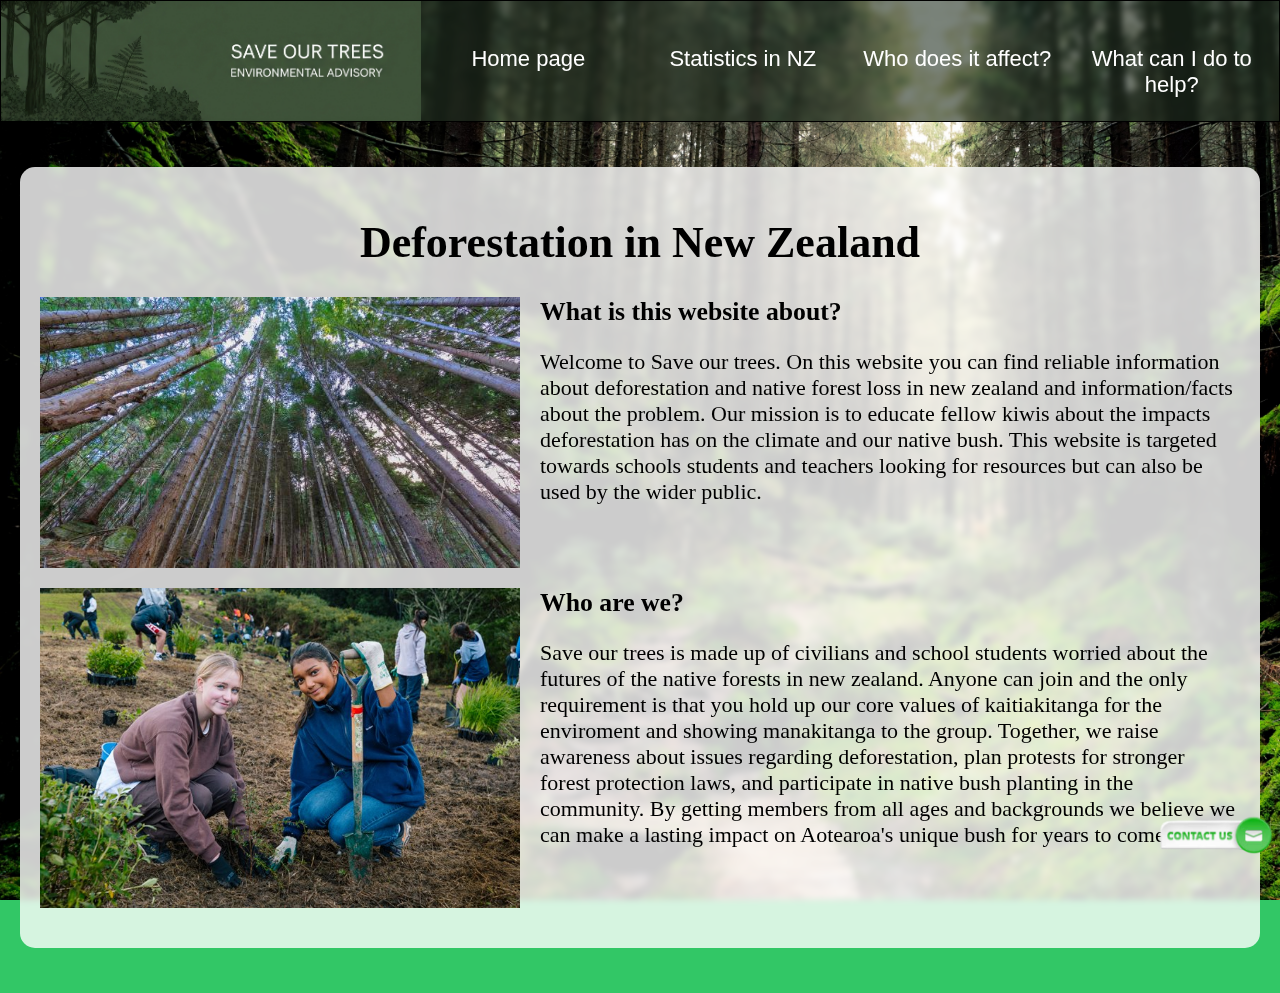
<file: index.html>
<!DOCTYPE html>
<html lang="en">
<head>
    <meta charset="UTF-8">
    <title>Save our trees</title>
    <link href="style.css" rel="stylesheet" type="text/css">
</head>
<body>
  <!-- Navbar -->
<div class="navbar">
        <a href="index.html"><img width="420"   style="float:left"  class="first" alt="websitelogo" src="images/newlogowebsite.png"></a>
        <a href="index.html" class = "nav"> <div>Home page</div></a>
       <a href="page2.html" class ="nav"> <div >Statistics in NZ</div></a>
       <a href="page3.html" class ="nav"> <div >Who does it affect?</div></a>
        <a href="page4.html" class ="nav"> <div >What can I do to help?</div></a>
    </div>

<!-- Content box for my first page which has 2 flex boxs inside it-->

  <div class="content-box">
    <h1>Deforestation in New Zealand</h1>

      <!-- Main flex box for my first page which contains an image and some text -->
<div class="main-flex-box">
        <img alt="forest" src="images/image2.jpg" width="480">
        <div>
        <H3> What is this website about?</H3>
        <p>Welcome to Save our trees. On this website you can find reliable information about deforestation and native forest loss in new zealand and information/facts about the problem.
            Our mission is to educate fellow kiwis about the impacts deforestation has on the climate and our native bush.
            This website is targeted towards schools students and teachers looking for resources but can also be used by the wider public.
        </p>

        </div>

    </div>

           <!-- Second flex box for my first page which contains an image and some text -->
    <div class="main-flex-box2">
        <img alt="whoarewe" src="images/whoarewe.jpg" width="480">
        <div>
        <H3> Who are we?</H3>
        <p>Save our trees is made up of civilians and school students worried about the futures of the native forests in new zealand.
            Anyone can join and the only requirement is that you hold up our core values of kaitiakitanga for the enviroment and showing manakitanga to the group.
            Together, we raise awareness about issues regarding deforestation, plan protests for stronger forest protection laws, and participate in native bush planting in the community.
            By getting members from all ages and backgrounds we believe we can make a lasting impact on Aotearoa's unique bush for years to come
        </p>
        </div>
    </div>
  </div>

  <!-- Footer which contains a link to my contact page -->

<div class="footer">
 <a href="contact.html"><img  width="210" alt="footerimage"  style="float:right" src="images/images.png"></a>
</div>
</body>

</html>
</file>
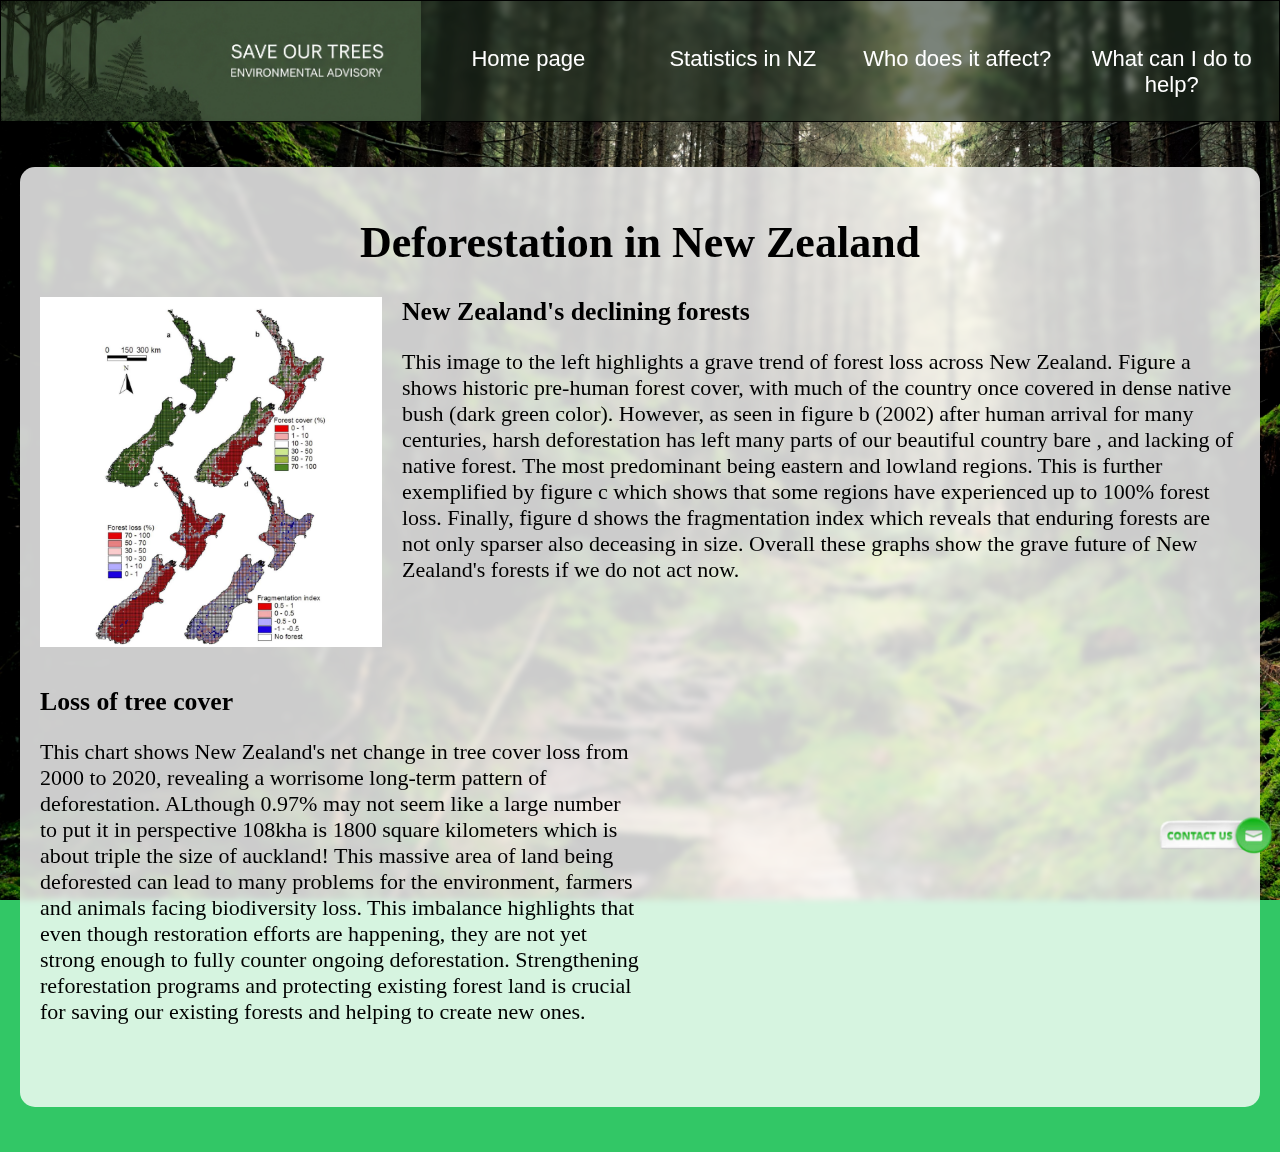
<file: page2.html>
<!DOCTYPE html>
<html lang="en">
<head>
    <meta charset="UTF-8">
    <title>Statistics in NZ</title>
    <link href="style.css" rel="stylesheet" type="text/css">
</head>
<body>

 <!-- Navbar -->
<div class="navbar">
        <a href="index.html"><img width="420" style="float:left"  alt="websitelogo" class="first" src="images/newlogowebsite.png"></a>
        <a href="index.html" class = "nav"> <div>Home page</div></a>
       <a href="page2.html" class ="nav"> <div >Statistics in NZ</div></a>
       <a href="page3.html" class ="nav"> <div >Who does it affect?</div></a>
        <a href="page4.html" class ="nav"> <div >What can I do to help?</div></a>
    </div>

<!-- Content box for my second page which has 2 flex boxs inside it-->
  <div class="content-box">
    <h1>Deforestation in New Zealand</h1>

          <!-- Main flex box for my second page which contains an image and some text -->
      <div class="main-flex-box">
         <img src="images/deforestationfax.png" alt="deforestation-data" width="342" height="350">
        <div>
        <H3> New Zealand's declining forests</H3>
        <p>This image to the left  highlights a grave trend of forest loss across New Zealand.
            Figure a shows historic pre-human forest cover, with much of the country once covered in dense native bush (dark green color).
            However, as seen in figure b (2002) after human arrival for many centuries, harsh deforestation has left many parts of our beautiful country bare , and lacking of native forest. The most predominant being eastern and lowland regions.
            This is further exemplified by figure c which shows that some regions have experienced up to 100% forest loss. Finally,  figure d shows the fragmentation index which reveals that enduring forests are not only sparser also deceasing in size.
            Overall these graphs show the grave future of New Zealand's forests if we do not act now.
        </p>
        </div>
    </div>
      <!-- Second flex box for my second page which contains an iframe and some text -->

    <div class="main-flex-box3">
        <div>
        <H3> Loss of tree cover</H3>
        <p>This chart shows New Zealand's net change in tree cover loss from 2000 to 2020, revealing a worrisome long-term pattern of deforestation.
            ALthough 0.97% may not seem like a large number to put it in perspective 108kha is 1800 square kilometers which is about triple the size of auckland!
            This massive area of land being deforested can lead to many problems for the environment, farmers and animals facing biodiversity loss.
            This imbalance highlights that even though restoration efforts are happening, they are not yet strong enough to fully counter ongoing deforestation.
            Strengthening reforestation programs and protecting existing forest land is crucial for saving our existing forests and helping to create new ones.
        </p>
        </div>
        <iframe width="580" height="40"  src="https://www.globalforestwatch.org/embed/widget/netChange/country/NZL?hideFooter=true"></iframe>
    </div>
  </div>

 <!-- Footer which contains a link to my contact page -->

<div class="footer">
 <a href="contact.html"><img  width="210" alt="footerimage"  style="float:right" src="images/images.png"></a>
</div>
</body>
</html>
</file>
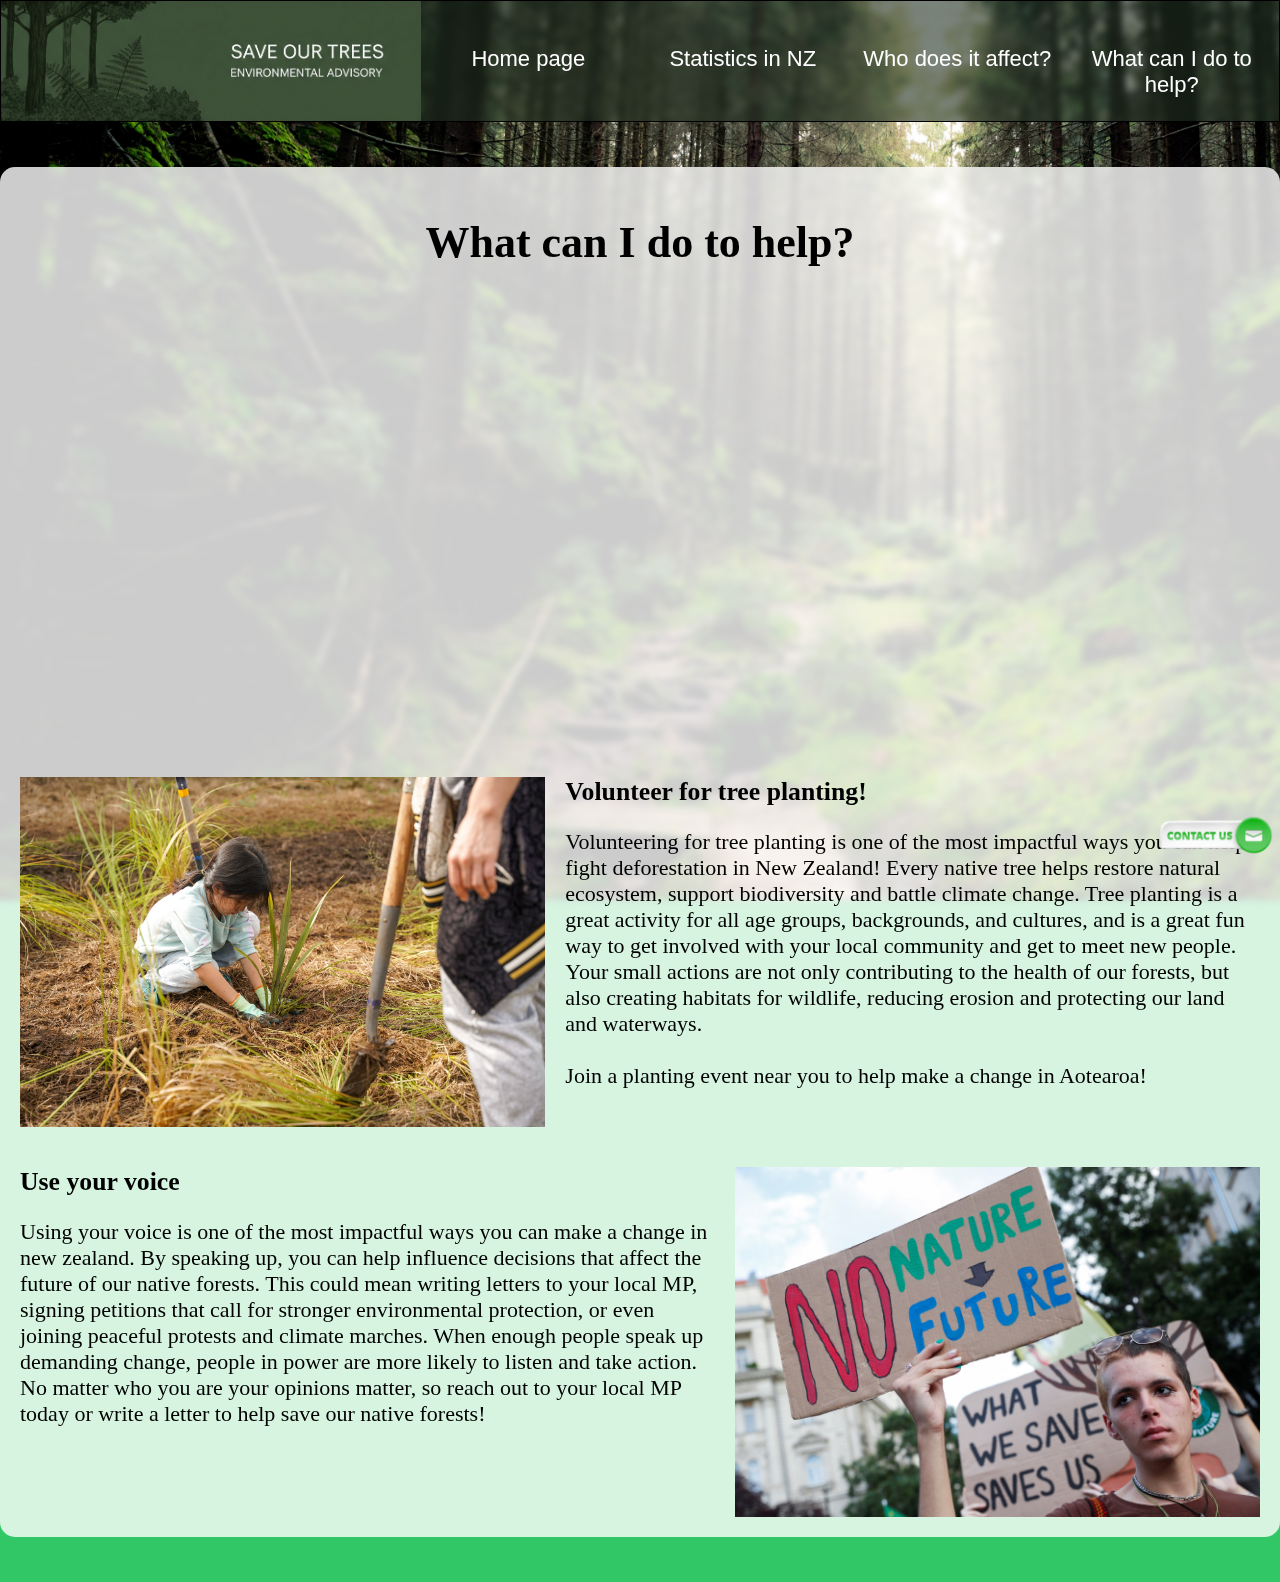
<file: page4.html>
<!DOCTYPE html>
<html lang="en">
<head>
    <meta charset="UTF-8">
    <title>What can I do to help?</title>
    <link href="style.css" rel="stylesheet" type="text/css" >

</head>
<body>
<!-- Navbar -->
 <div class="navbar">
        <a href="index.html"><img width="420" style="float:left" alt="websitelogo"  class="first" src="images/newlogowebsite.png"></a>
        <a href="index.html" class = "nav"> <div>Home page</div></a>
       <a href="page2.html" class ="nav"> <div >Statistics in NZ</div></a>
       <a href="page3.html" class ="nav"> <div >Who does it affect?</div></a>
        <a href="page4.html" class ="nav"> <div >What can I do to help?</div></a>
    </div>

<!-- Content box for my page 4 which includes a video and some flex boxes inside it-->

   <div class="content-box4">
    <h1>What can I do to help?</h1>
       <div class="iframe1">
<iframe width="1200" height="440" src="https://www.youtube.com/embed/p8KHO4W--5E?si=lSSvPaWKp7S_uRTc" title="YouTube video player"  allow="accelerometer; autoplay; clipboard-write; encrypted-media; gyroscope; picture-in-picture; web-share" referrerpolicy="strict-origin-when-cross-origin" allowfullscreen></iframe>
       </div>

       <!-- Main flex box for page 4 contain an image and some text -->

    <div class="main-flex-box3">
        <img src="images/page4_image1.jpg" alt="child-planting" width="846" height="350">
         <div>
           <H3> Volunteer for tree planting!</H3>
             <p>Volunteering for tree planting is one of the most impactful ways you can help fight deforestation in New Zealand!
            Every native tree helps restore natural ecosystem, support biodiversity and battle climate change.
            Tree planting is a great activity for all age groups, backgrounds, and cultures, and is a great fun way to get involved with your local community and get to meet new people.
            Your small actions are not only contributing to the health of our forests, but also creating habitats for wildlife, reducing erosion and protecting our land and waterways.
             <br>
             <br>
            Join a planting event near you to help make a change in Aotearoa!
             </p>
         </div>
    </div>

       <!-- Second flex box for page 4 contain an image and some text -->

    <div class="main-flex-box3">
        <div>
         <H3> Use your voice</H3>
          <p>Using your voice is one of the most impactful ways you can make a change in new zealand. By speaking up, you can help influence decisions that affect the future of our native forests.
            This could mean writing letters to your local MP, signing petitions that call for stronger environmental protection, or even joining peaceful protests and climate marches.
            When enough people speak up demanding change, people in power are more likely to listen and take action.  No matter who you are your opinions matter, so reach out to your local MP today or write a letter to help save our native forests!
          </p>
        </div>
        <img src="images/page4_image2.jpg" alt="protester" width="846" height="350">
    </div>
  </div>

<!-- Footer which contains a link to my contact page -->

<div class="footer">
 <a href="contact.html"><img  width="210" alt="footerimage"  style="float:right" src="images/images.png"></a>
</div>
</body>
</html>
</file>
<file: style.css>
/* navigation bar */
.navbar{
  border: 0.5px solid gray;
  border-color: black;
  display: flex;
  justify-content: center;
  backdrop-filter: blur(3px);
  background: transparent;
  background-color: rgba(34, 49, 34, 0.6);
  }
/* aligns text in the navbar */
a.nav div{
text-align: center;
}

/* text in the navbar and the padding */
a.nav {
  padding: 45px 0% 0px 0px;
  font-family: 'Segoe UI', Tahoma, Geneva, Verdana, sans-serif;
  text-decoration: none;
  color: white;
  width: 20%;
}
/* effects when mouse hovers over the navbar */
div a:hover {
background-color: #2b371b;
backdrop-filter: blur(0.5px);
}

/* first header */
h1 {
text-align: center;

}

/* background of the website */
body{
background-color:#32c766;
background-image: url("images/backround.jpg");
margin: 0px;
font-family: 'Roboto Mono';font-size: 22px;
background-attachment: fixed;
  background-repeat: no-repeat;
  background-size: cover;
}



/* first paragraph in the central content box */
.main-flex-box {
   display: flex;
   gap: 20px;

}

/* central content box */
.content-box {
    max-width: 1200px;
    margin: 45px auto;
    background-color: rgba(255, 255, 255, 0.8);
    border-radius: 15px;
    padding: 20px;
    backdrop-filter: blur(3px);
}

/* makes the h3 header go straight on the image instead of having a gap */
h3 {
margin: 0px;
}

/* content box for the contact page */
.content-box-contact{
    max-width: 900px;
    margin: 45px auto;
    background-color: rgba(255, 255, 255, 0.8);
    border-radius: 15px;
    padding: 20px;
    backdrop-filter: blur(3px);
}
/* footer link to contact page */
.footer {
  position: fixed;
  bottom: 0;
  right: 0;
  max-width:10%;
}
/* Make sure the image doesn't fill the whole screen */
.footer img {
  width: 100%;
}


/* flex box which centers the contact form */
.contact_flex {
  display: flex;
  justify-content: center;
  align-items: center;
  padding: 20px;
}

/*flexbox for second paragraph */
.main-flex-box2{
   display: flex;
   gap: 20px;
   padding: 20px 0px;
}

/*content box for my page 4 */
.content-box4 {
    max-width: 1400px;
    margin: 45px auto;
    background-color: rgba(255, 255, 255, 0.8);
    border-radius: 15px;
    padding: 20px;
    backdrop-filter: blur(3px);
}

/* centers a video on page 4 */
.iframe1 {
 justify-content: center;
display: flex;
}

/* stops the embedded graph from shrinking and sets its height*/
.main-flex-box3 iframe {
  flex-shrink: 0;
  width: 580px;
  height: 400px;
}
/* flex box on page 4 */
.main-flex-box3{
   display: flex;
   padding: 40px 0px 0px 0px;
      gap: 20px;
}

/* detects whether the viewer is on a narrow screen and then changes the layout of my flexboxes for better readability */
@media (max-width: 1080px) {
  .main-flex-box,
  .main-flex-box2,
  .main-flex-box3,
  .navbar       {
    flex-direction: column;
    align-items: center;
  }
/* make images more readable on small screens */
  .main-flex-box img,
  .main-flex-box2 img,
  .main-flex-box3 iframe,
   .main-flex-box3 img
   {
    width: 90%;
  }


   }

/* Centers the page 3 main header */
   .page3header{
   display: flex;
   justify-content: center;
   }

iframe {
    border: none;
}
</file>
